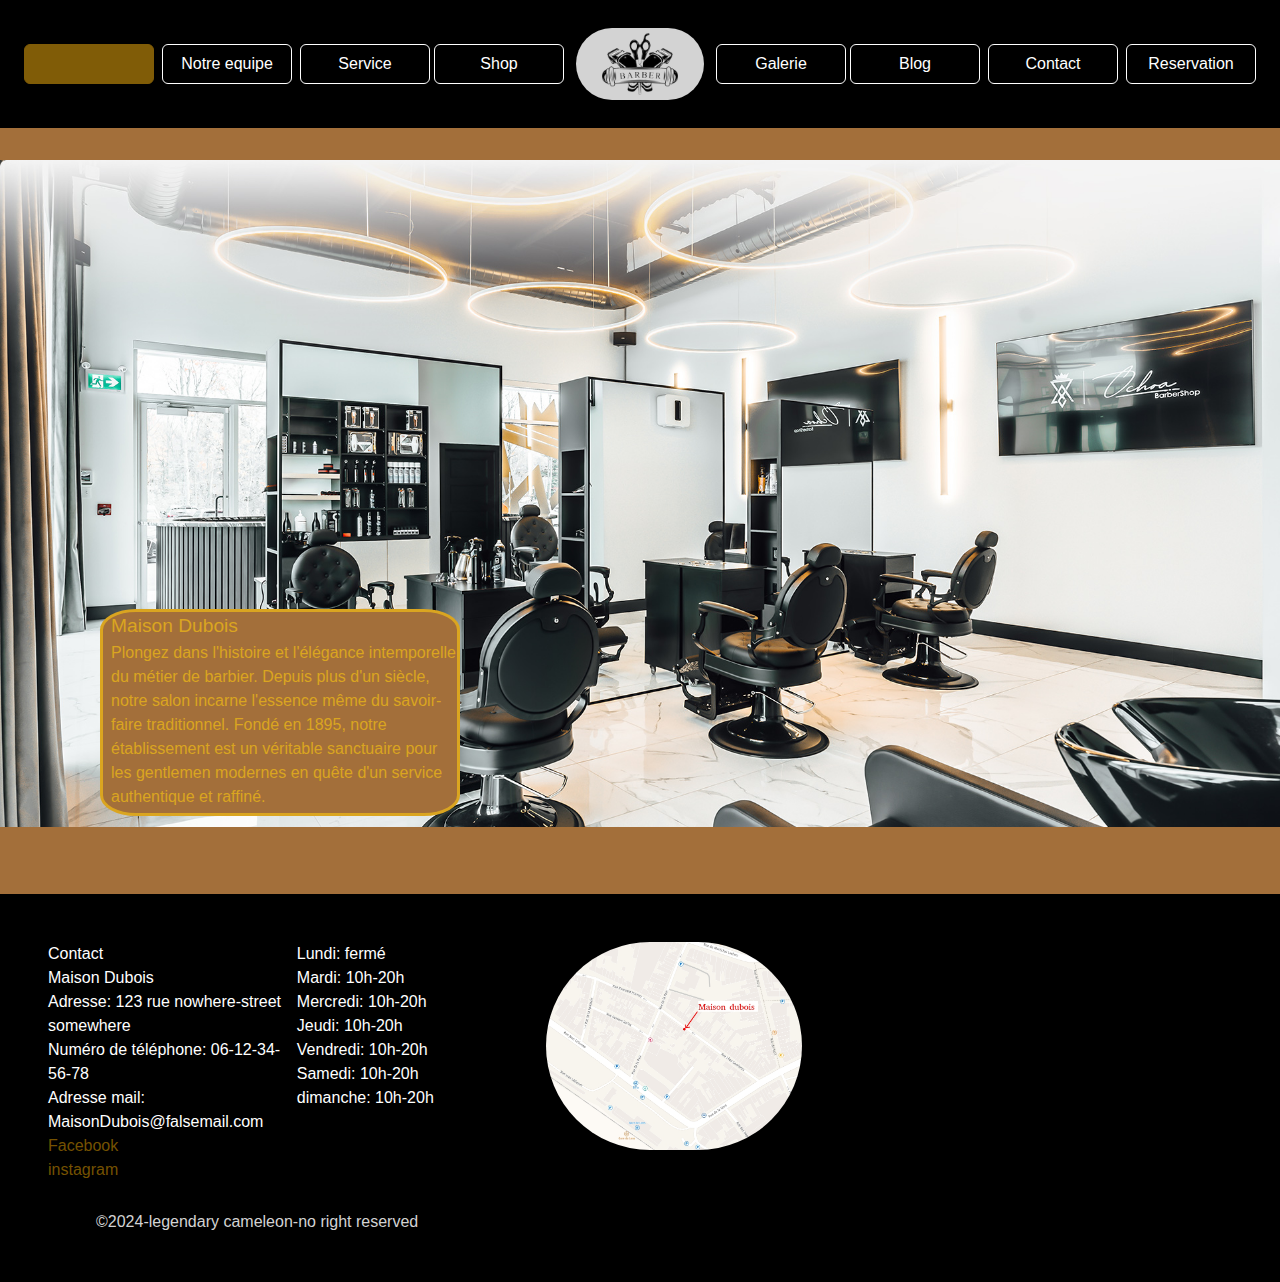
<file: index.html>
<!DOCTYPE html>
<html lang="fr">
<head>
    <meta charset="UTF-8">
    <meta name="viewport" content="width=device-width, initial-scale=1.0">
    <link href="style.css" rel="stylesheet">
    <title>Accueil</title>
</head>
<body>
    <nav class="navbar is-fixed-top bg-color-dark is-justify-content-center" role="navigation">

            <section class="level-item has-text-centered">
                <a href="./index.html" class="link is-info "><button class="button is-link is-outlined is-wide mx-1" disabled>Accueil</button></a>
                <a href="src/0020_equipe.html" class="link is-info"><button class="button is-outlined is-wide mx-1">Notre equipe</button></a>
                <a href="src/0030_services.html" class="link is-info"><button class="button is-outlined is-wide mx-1">Service</button></a>
                <a href="src/0040_Shop.html" class="link is-info"><button class="button is-outlined is-wide">Shop</button></a>
            </section>

            <figure class="level-item has-text-centered image is-128x128 mx-3">
                <img src="res/0010_Accueil/logo-barber-removedbg.png" alt="logo-barbershop" class="is-rounded"/>
            </figure>

            <section class="level-item has-text-centered">
                <a href="src/0050_galerie.html" class="link is-info"><button class="button is-outlined is-wide">Galerie</button></a>
                <a href="src/0060_Blog.html" class="link is-info"><button class="button is-outlined is-wide mx-1">Blog</button></a>
                <a href="src/00070Contact.html" class="link is-info"><button class="button is-outlined is-wide mx-1">Contact</button></a>
                <a href="src/0080_Reservation.html" class="link is-info"><button class="button is-outlined is-wide mx-1">Reservation</button></a>
            </section>
    </nav>

    <main class="bg-color-brown padding-margin">
        <section class="cont-presentation-index">
            <figure style="grid-row-start: 2 !important;
                           grid-row-end: 4 !important;
                           grid-column-start: 1 !important;
                           grid-column-end: 6 !important;">
                <img src="res/0010_Accueil/inside-the-shop.jpg" alt="image-inside-barbershop" class=""/>
            </figure>

            <article style="grid-row-start: 2 !important;
                            grid-row-end: 4 !important;
                            grid-column-start: 2 !important;
                            grid-column-end: 5 !important;"
                            class="cont-presentation-description-index">
                <article style="grid-row-start: 3 !important;
                grid-row-end: 4 !important;
                grid-column-start: 2 !important;
                grid-column-end: 3 !important;
                height: fit-content;"
                class="color-gold pl-2 pb-1">
                    <h3>Maison Dubois</h3>
                    <p>Plongez dans l'histoire et l'élégance intemporelle du métier de barbier. Depuis plus d'un siècle, notre salon incarne l'essence même du savoir-faire traditionnel. Fondé en 1895, notre établissement est un véritable sanctuaire pour les gentlemen modernes en quête d'un service authentique et raffiné.</p>
                </article>
            </article>
        </section> 
    </main>

    <footer class="fixed-grid has-5-cols bg-color-dark py-6 mb-0">
        <div class="grid m pl-6">
            <section class="cell">
                <ul>
                    <li><h4 class="is-title">Contact</h4></li>
                    <li><h3>Maison Dubois</h3></li>
                    <li>Adresse: 123 rue nowhere-street somewhere</li>
                    <li>Numéro de téléphone: 06-12-34-56-78</li>
                    <li>Adresse mail: MaisonDubois@falsemail.com</li>
                    <li><a href="https://www.facebook.com/">Facebook</a></li>
                    <li><a href="https://www.instagram.com/">instagram</a></li>
                </ul>
            </section>

            <section class="cell">            
                <ul>
                    <li>Lundi: fermé</li>
                    <li>Mardi: 10h-20h</li>
                    <li>Mercredi: 10h-20h</li>
                    <li>Jeudi: 10h-20h</li>
                    <li>Vendredi: 10h-20h</li>
                    <li>Samedi: 10h-20h</li>
                    <li>dimanche: 10h-20h</li>
                </ul>
            </section>

            <figure class="cell is-col-span-2 image is-256x256"><img src="res/0010_Accueil/maps-for-the-footer.jpg" alt="map-local-town" class="is-rounded"></figure>
            <section class="cell ml-6 is-col-span-2"><p>©2024-legendary cameleon-no right reserved</p></section>
        </div>
    </footer>
    
</body>
</html>
</file>
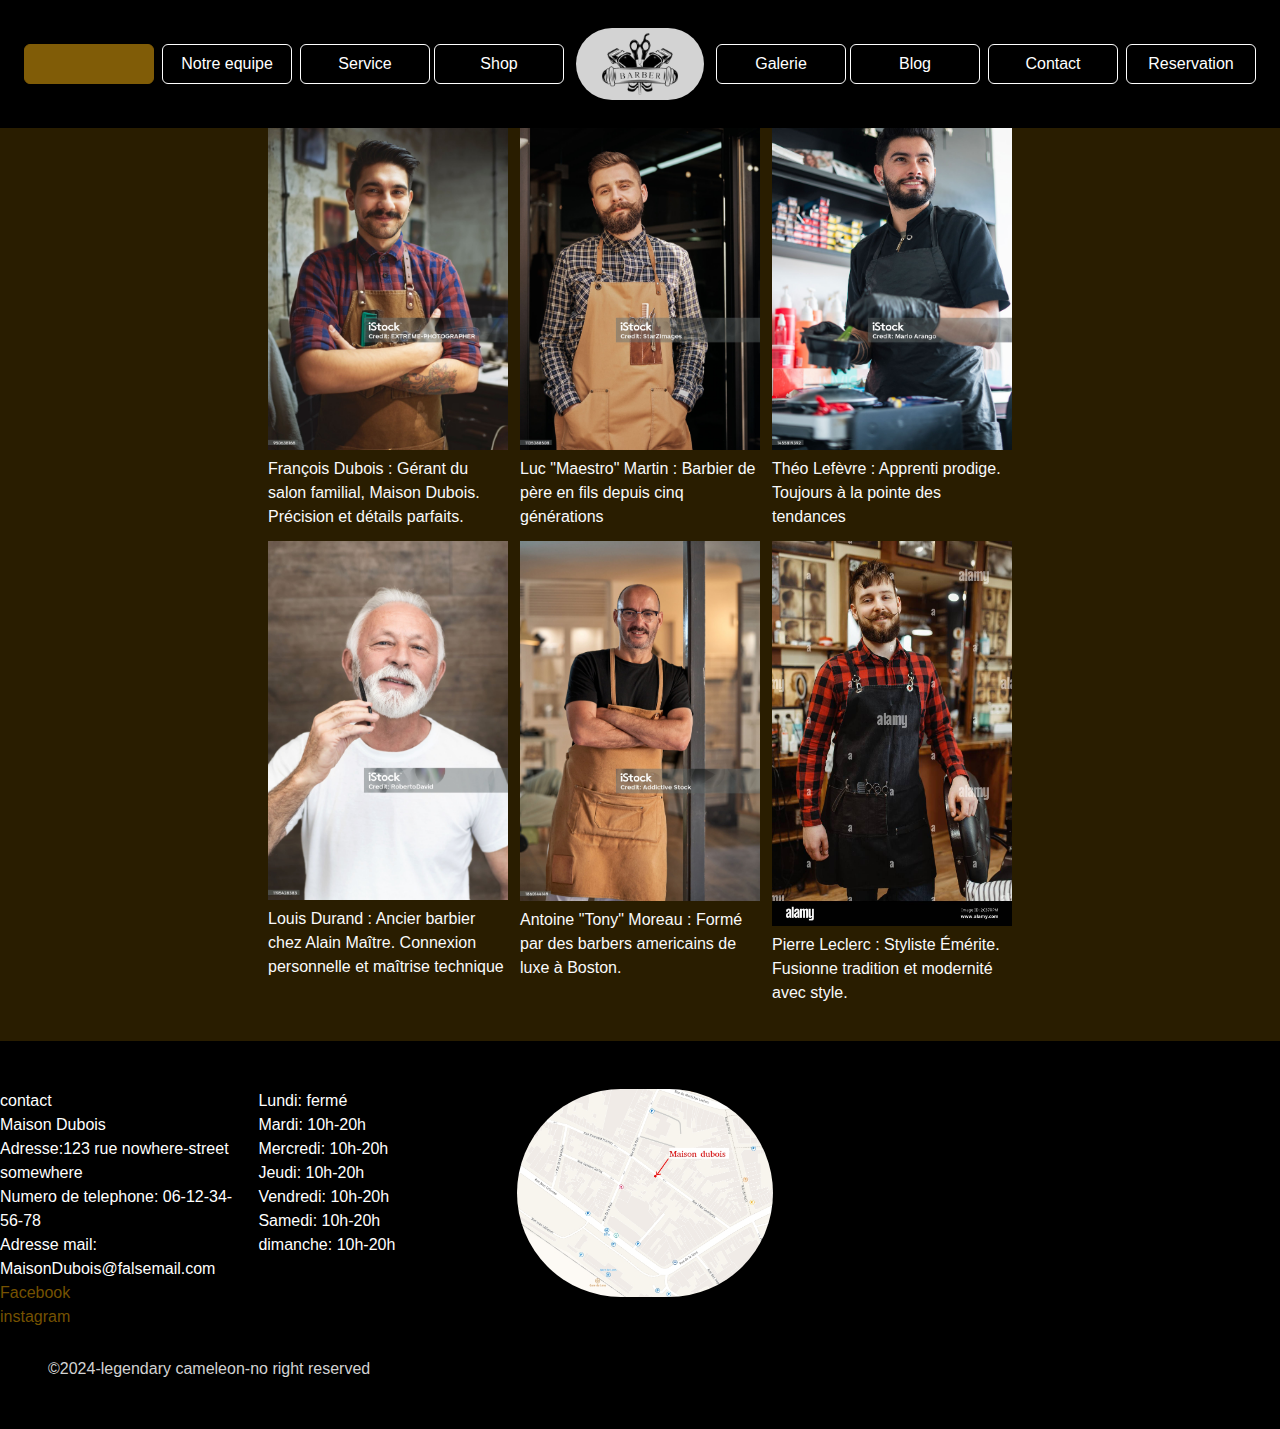
<file: src/0020_equipe.html>
<!DOCTYPE html>
<html lang="en">
<head>
    <meta charset="UTF-8">
    <meta name="viewport" content="width=device-width, initial-scale=1.0">
    <title>Equipe</title>
    <link rel="stylesheet" href="../style.css">
   
</head>
<body class="has-background-warning-dark hsl(48, 100%, 29%)">

    <nav class="navbar is-fixed-top bg-color-dark is-justify-content-center" role="navigation">


        <section class="level-item has-text-centered">
            <a href="../index.html" class="link is-info "><button class="button is-link is-outlined is-wide mx-1" disabled>Accueil</button></a>
            <a href="./0020_equipe.html" class="link is-info"><button class="button is-outlined is-wide mx-1">Notre equipe</button></a>
            <a href="./0030_services.html" class="link is-info"><button class="button is-outlined is-wide mx-1">Service</button></a>
            <a href="./0040_Shop.html" class="link is-info"><button class="button is-outlined is-wide">Shop</button></a>
        </section>

        <figure class="level-item has-text-centered image is-128x128 mx-3">
            <img src="../res/0010_Accueil/logo-barber-removedbg.png" alt="logo-barbershop" class="is-rounded"/>
        </figure>

        <section class="level-item has-text-centered">
            <a href="./0050_galerie.html" class="link is-info"><button class="button is-outlined is-wide">Galerie</button></a>
            <a href="./0060_Blog.html" class="link is-info"><button class="button is-outlined is-wide mx-1">Blog</button></a>
            <a href="./00070Contact.html" class="link is-info"><button class="button is-outlined is-wide mx-1">Contact</button></a>
            <a href="./0080_Reservation.html" class="link is-info"><button class="button is-outlined is-wide mx-1">Reservation</button></a>
        </section>
    </nav>
                                <h1 class="title is-1">Notre équipe</h1>


<section class="fixed-grid has-3-cols">
    <div class="grid column is-three-fifths is-offset-one-fifth">
     
     <figure height="150px"><img src="../res/0020_NotreEquipe/François.jpg" alt="" class="cell"><figcaption class="has-text-white-bis hsl(0, 0%, 98%)">François Dubois : Gérant du salon familial, Maison Dubois. Précision et détails parfaits.</figcaption></figure>   
     <figure height="150px"><img src="../res/0020_NotreEquipe/Luc.jpg" alt="" class="cell" ><figcaption class="has-text-white-bis hsl(0, 0%, 98%)">Luc "Maestro" Martin : Barbier de père en fils depuis cinq générations</figcaption></figure>
     <figure height="150px"><img src="../res/0020_NotreEquipe/Théo.jpg" alt="" class="cell"><figcaption class="has-text-white-bis hsl(0, 0%, 98%)">Théo Lefèvre : Apprenti prodige. Toujours à la pointe des tendances</figcaption></figure>
     <figure height="150px"><img src="../res/0020_NotreEquipe/Louis.jpg" alt="" class="cell"><figcaption class="has-text-white-bis hsl(0, 0%, 98%)">Louis Durand : Ancier barbier chez Alain Maître. Connexion personnelle et maîtrise technique</figcaption></figure>
     <figure height="150px"><img src="../res/0020_NotreEquipe/Antoine.jpg"alt=""class="cell"><figcaption class="has-text-white-bis hsl(0, 0%, 98%)">Antoine "Tony" Moreau : Formé par des barbers americains de luxe à Boston.</figcaption></figure>
     <figure height="150px"><img src="../res/0020_NotreEquipe/Pierr.jpg" alt=""  class="cell"><figcaption class="has-text-white-bis hsl(0, 0%, 98%)">Pierre Leclerc : Styliste Émérite. Fusionne tradition et modernité avec style.</figcaption></figure>
    </div>
 </section>

<footer class="fixed-grid has-5-cols bg-color-dark py-6 mb-0">
    <div class="grid m">
        <section class="">
            <ul>
                <li><h4>contact</h4></li>
                <li><h3>Maison Dubois</h3></li>
                <li>Adresse:123 rue nowhere-street somewhere</li>
                <li>Numero de telephone: 06-12-34-56-78</li>
                <li>Adresse mail: MaisonDubois@falsemail.com</li>
                <li><a href="https://www.facebook.com/">Facebook</a></li>
                <li><a href="https://www.instagram.com/">instagram</a></li>
            </ul>
        </section>

        <section class="cell">            
            <ul>
                <li>Lundi: fermé</li>
                <li>Mardi: 10h-20h</li>
                <li>Mercredi: 10h-20h</li>
                <li>Jeudi: 10h-20h</li>
                <li>Vendredi: 10h-20h</li>
                <li>Samedi: 10h-20h</li>
                <li>dimanche: 10h-20h</li>
            </ul>
        </section>

        <figure class="cell is-col-span-2 image is-256x256"><img src="../res/0010_Accueil/maps-for-the-footer.jpg" alt="map-local-town" class="is-rounded"></figure>
        <section class="cell ml-6 is-col-span-2"><p>©2024-legendary cameleon-no right reserved</p></section>
    </div>
</footer>

</body>
</html>
</file>
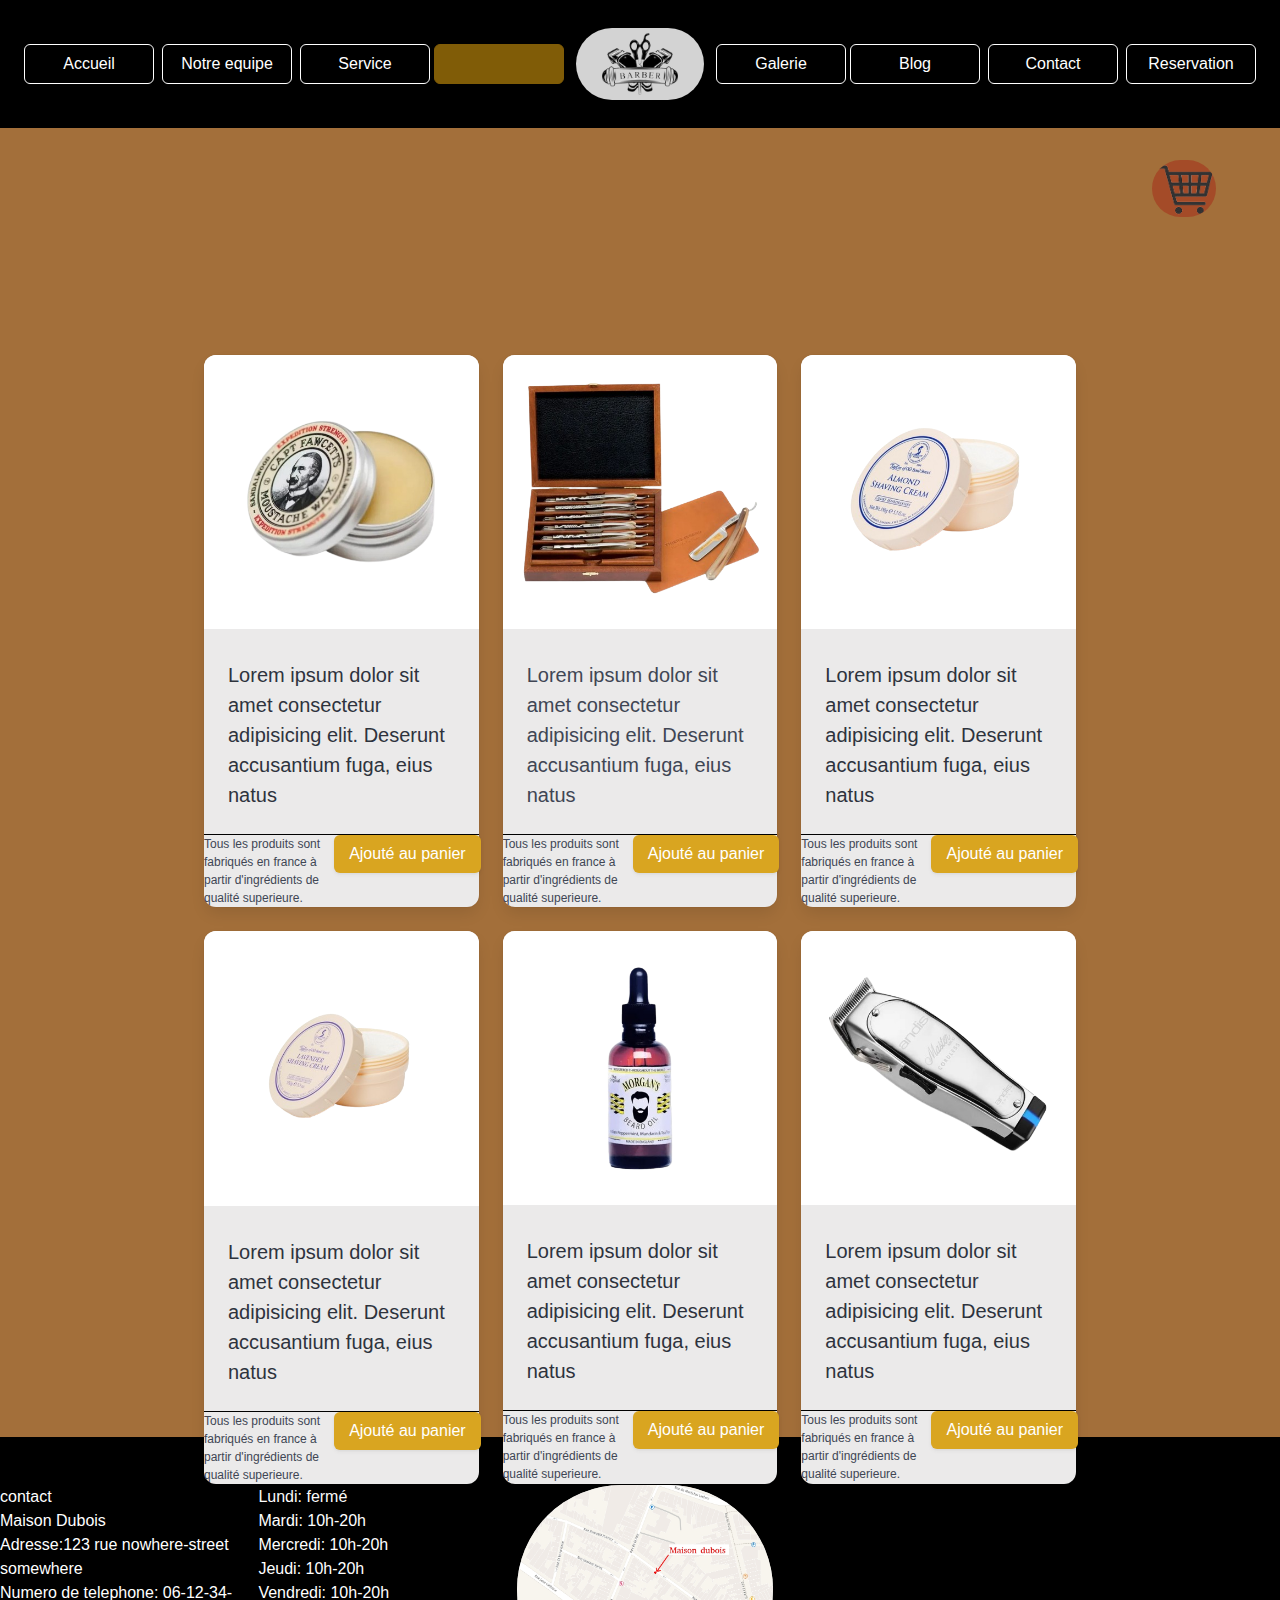
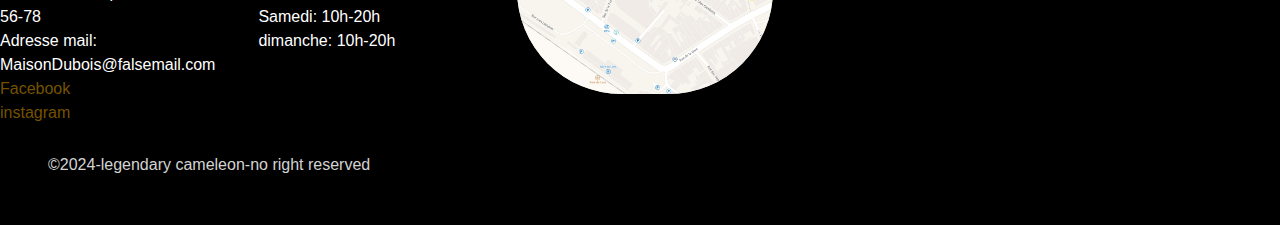
<file: src/0040_Shop.html>
<!DOCTYPE html>
<html lang="fr">
<head>
    <meta charset="UTF-8">
    <meta name="viewport" content="width=device-width, initial-scale=1.0">
    <link rel="stylesheet" href="../style.css">
    <title>Boutique</title>
</head>
<body>
        <nav class="navbar is-fixed-top bg-color-dark is-justify-content-center" role="navigation">

            <section class="level-item has-text-centered">
                <a href="../index.html" class="link is-info "><button class="button is-outlined is-wide mx-1">Accueil</button></a>
                <a href="./0020_equipe.html" class="link is-info"><button class="button is-outlined is-wide mx-1">Notre equipe</button></a>
                <a href="./0030_services.html" class="link is-info"><button class="button is-outlined is-wide mx-1">Service</button></a>
                <a href="./0040_Shop.html" class="link is-info"><button class="button is-outlined is-wide is-link"  disabled>Shop</button></a>
            </section>
    
            <figure class="level-item has-text-centered image is-128x128 mx-3">
                <img src="../res/0010_Accueil/logo-barber-removedbg.png" alt="logo-barbershop" class="is-rounded"/>
            </figure>
    
            <section class="level-item has-text-centered">
                <a href="./0050_galerie.html" class="link is-info"><button class="button is-outlined is-wide">Galerie</button></a>
                <a href="./0060_Blog.html" class="link is-info"><button class="button is-outlined is-wide mx-1">Blog</button></a>
                <a href="./0070_contacts.html" class="link is-info"><button class="button is-outlined is-wide mx-1">Contact</button></a>
                <a href="./0080_Reservation.html" class="link is-info"><button class="button is-outlined is-wide mx-1">Reservation</button></a>
        </section>
    </nav>
    <!--start of the main-->
    <main class="bg-color-brown padding-margin">
        <div class="cont-main-shop">

            <section class="cell is-col-start-5 is-flex is-justify-content-space-around">
                <a href="" class="">
                    <figure class="image is-64x64">
                        <img src="../res/0040_Boutique/shopping-cart.png" alt="Panier de shoping" class="has-background-primary is-rounded">
                    </figure>
                </a>
            </section>

            <!--shop item 1-->
            <section class="card cell is-col-start-2 m-3">
                <figure class="card-image"><img src="../res/0040_Boutique/cire-a-moustache-capt-fawcett_s-removebg-preview.png" alt="article de shop" class="has-background-white"></figure>
                <p class="card-content has-text-dark is-size-5">Lorem ipsum dolor sit amet consectetur adipisicing elit. Deserunt accusantium fuga, eius natus</p>
                <section class="card-footer is-justify-content-flex-end">
                    <p class="is-size-7">Tous les produits sont fabriqués en france à partir d'ingrédients de qualité superieure.</p>
                    <a href=""><button class="button">Ajouté au panier</button></a>
                </section>
            </section>
            
            
            <!--shop item 2-->
            <section class="card cell is-col-start-3 m-3">
                <figure class="card-image"><img src="../res/0040_Boutique/coffret-coupe-choux-removebg-preview.png" alt="article de shop" class="has-background-white"></figure>
                <p class="card-content is-size-5">Lorem ipsum dolor sit amet consectetur adipisicing elit. Deserunt accusantium fuga, eius natus</p>
                <section class="card-footer is-justify-content-flex-end">
                    <p class="is-size-7">Tous les produits sont fabriqués en france à partir d'ingrédients de qualité superieure.</p>
                    <a href=""><button class="button">Ajouté au panier</button></a>
                </section>
            </section>
            
            <!--shop item 3-->
            <section class="card cell is-col-start-4 m-3">
                <figure class="card-image"><img src="../res/0040_Boutique/creme-a-raser-almond-en-bol-taylor-removebg-preview.png" alt="article de shop" class="has-background-white"></figure>
                <p class="card-content has-text-dark is-size-5">Lorem ipsum dolor sit amet consectetur adipisicing elit. Deserunt accusantium fuga, eius natus</p>
                <section class="card-footer is-justify-content-flex-end">
                    <p class="is-size-7">Tous les produits sont fabriqués en france à partir d'ingrédients de qualité superieure.</p>
                    <a href=""><button class="button">Ajouté au panier</button></a>
                </section>
            </section>
            
            <!--shop item 4-->
            <section class="card cell is-col-start-2 m-3">
                <figure class="card-image"><img src="../res/0040_Boutique/creme-a-raser-lavender-en-bol-taylor-removebg-preview.png" alt="article de shop" class="has-background-white"></figure>
                <p class="card-content has-text-dark is-size-5">Lorem ipsum dolor sit amet consectetur adipisicing elit. Deserunt accusantium fuga, eius natus</p>
                <section class="card-footer is-justify-content-flex-end">
                    <p class="is-size-7">Tous les produits sont fabriqués en france à partir d'ingrédients de qualité superieure.</p>
                    <a href=""><button class="button">Ajouté au panier</button></a>
                </section>
            </section>
            
            <!--shop item 5-->
            <section class="card cell is-col-start-3 m-3">
                <figure class="card-image"><img src="../res/0040_Boutique/huile-de-barbe-morgan_s.png" alt="article de shop" class="has-background-white"></figure>
                <p class="card-content has-text-dark is-size-5">Lorem ipsum dolor sit amet consectetur adipisicing elit. Deserunt accusantium fuga, eius natus</p>
                <section class="card-footer is-justify-content-flex-end">
                    <p class="is-size-7">Tous les produits sont fabriqués en france à partir d'ingrédients de qualité superieure.</p>
                    <a href=""><button class="button">Ajouté au panier</button></a>
                </section>
            </section>
            
            <!--shop item 6-->
            <section class="card cell is-col-start-4 m-3">
                <figure class="card-image"><img src="../res/0040_Boutique/Screenshot_from_2024-04-26_12-57-18-removebg-preview.png" alt="article de shop" class="has-background-white"></figure>
                <p class="card-content has-text-dark is-size-5">Lorem ipsum dolor sit amet consectetur adipisicing elit. Deserunt accusantium fuga, eius natus</p>
                <section class="card-footer is-justify-content-flex-end">
                    <p class="is-size-7">Tous les produits sont fabriqués en france à partir d'ingrédients de qualité superieure.</p>
                    <a href=""><button class="button">Ajouté au panier</button></a>
                </section>
            </section>
            
            
        </div>
    </main>

    <footer class="fixed-grid has-5-cols bg-color-dark py-6 mb-0">
        <div class="grid m">
            <section class="">
                <ul>
                    <li><h4>contact</h4></li>
                    <li><h3>Maison Dubois</h3></li>
                    <li>Adresse:123 rue nowhere-street somewhere</li>
                    <li>Numero de telephone: 06-12-34-56-78</li>
                    <li>Adresse mail: MaisonDubois@falsemail.com</li>
                    <li><a href="https://www.facebook.com/">Facebook</a></li>
                    <li><a href="https://www.instagram.com/">instagram</a></li>
                </ul>
            </section>

            <section class="cell">            
                <ul>
                    <li>Lundi: fermé</li>
                    <li>Mardi: 10h-20h</li>
                    <li>Mercredi: 10h-20h</li>
                    <li>Jeudi: 10h-20h</li>
                    <li>Vendredi: 10h-20h</li>
                    <li>Samedi: 10h-20h</li>
                    <li>dimanche: 10h-20h</li>
                </ul>
            </section>

            <figure class="cell is-col-span-2 image is-256x256"><img src="../res/0010_Accueil/maps-for-the-footer.jpg" alt="map-local-town" class="is-rounded"></figure>
            <section class="cell ml-6 is-col-span-2"><p>©2024-legendary cameleon-no right reserved</p></section>
        </div>
    </footer>
    
</body>
</html>
</file>
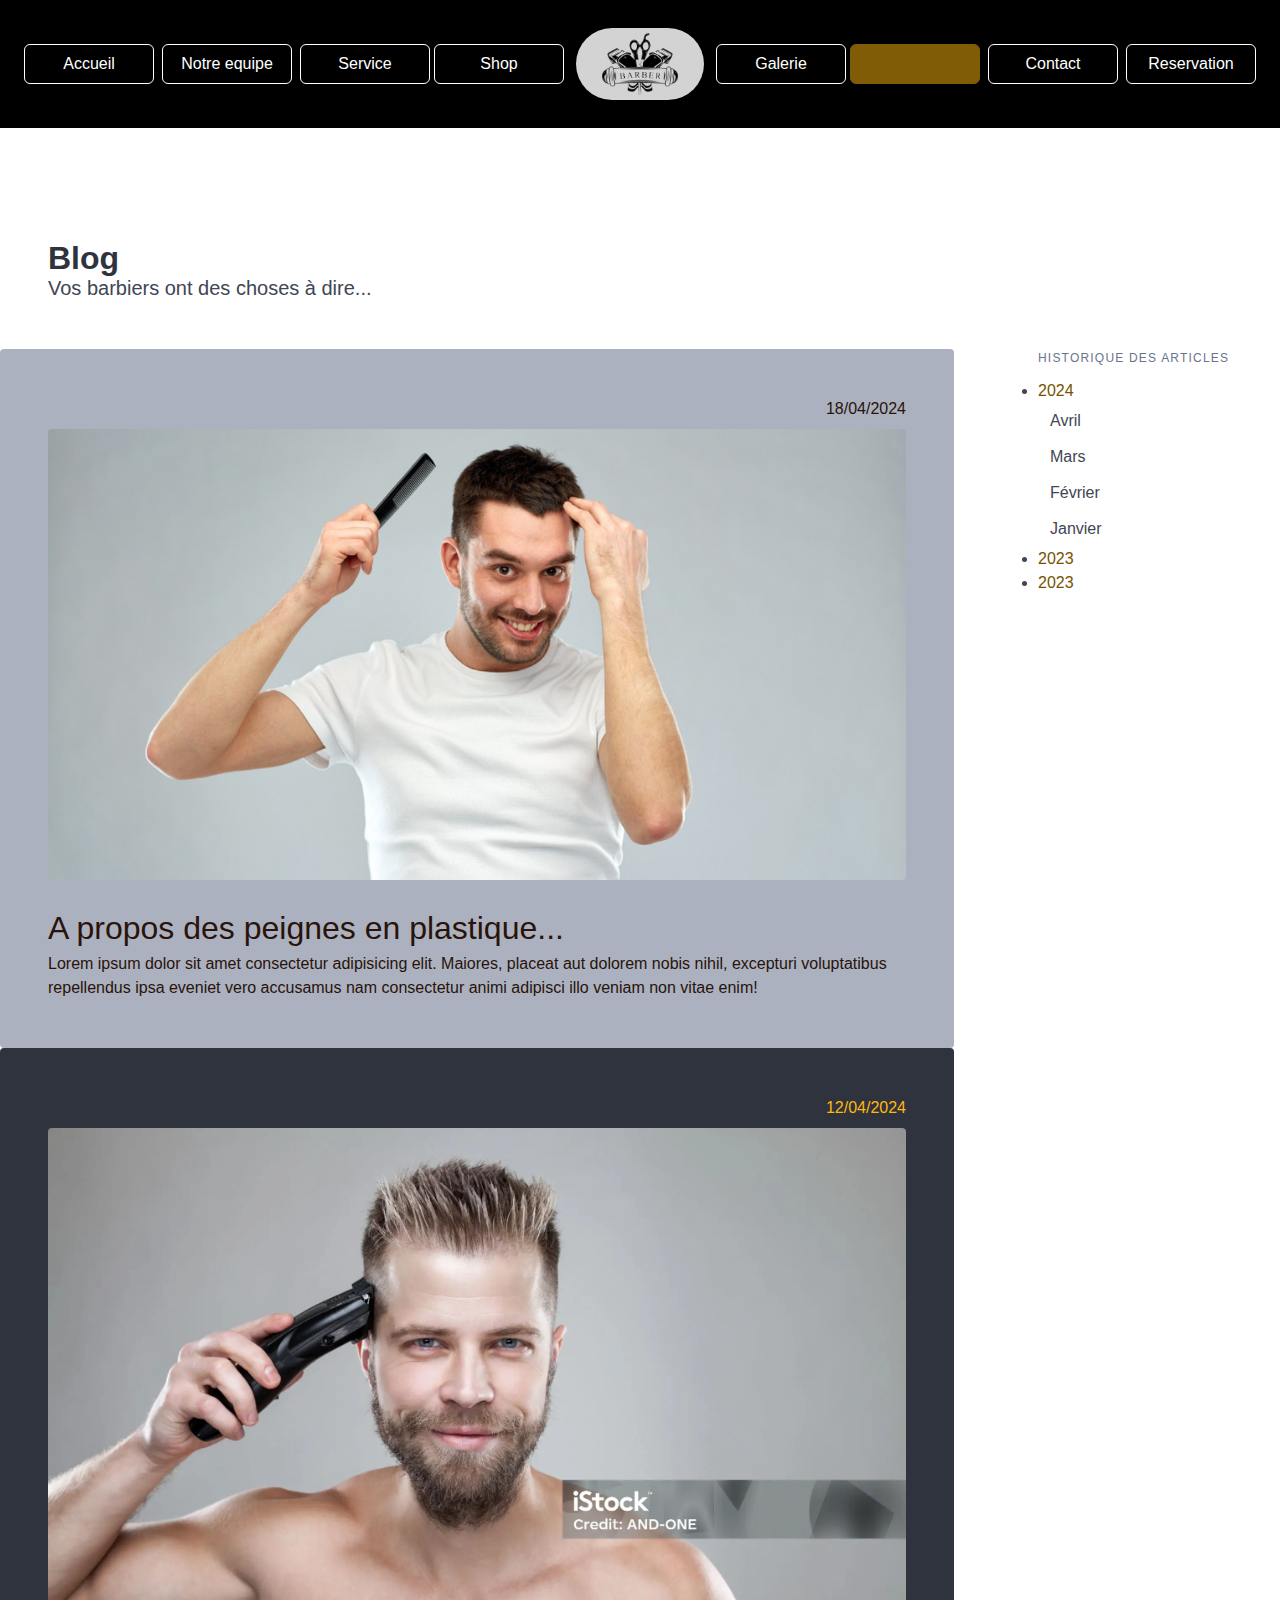
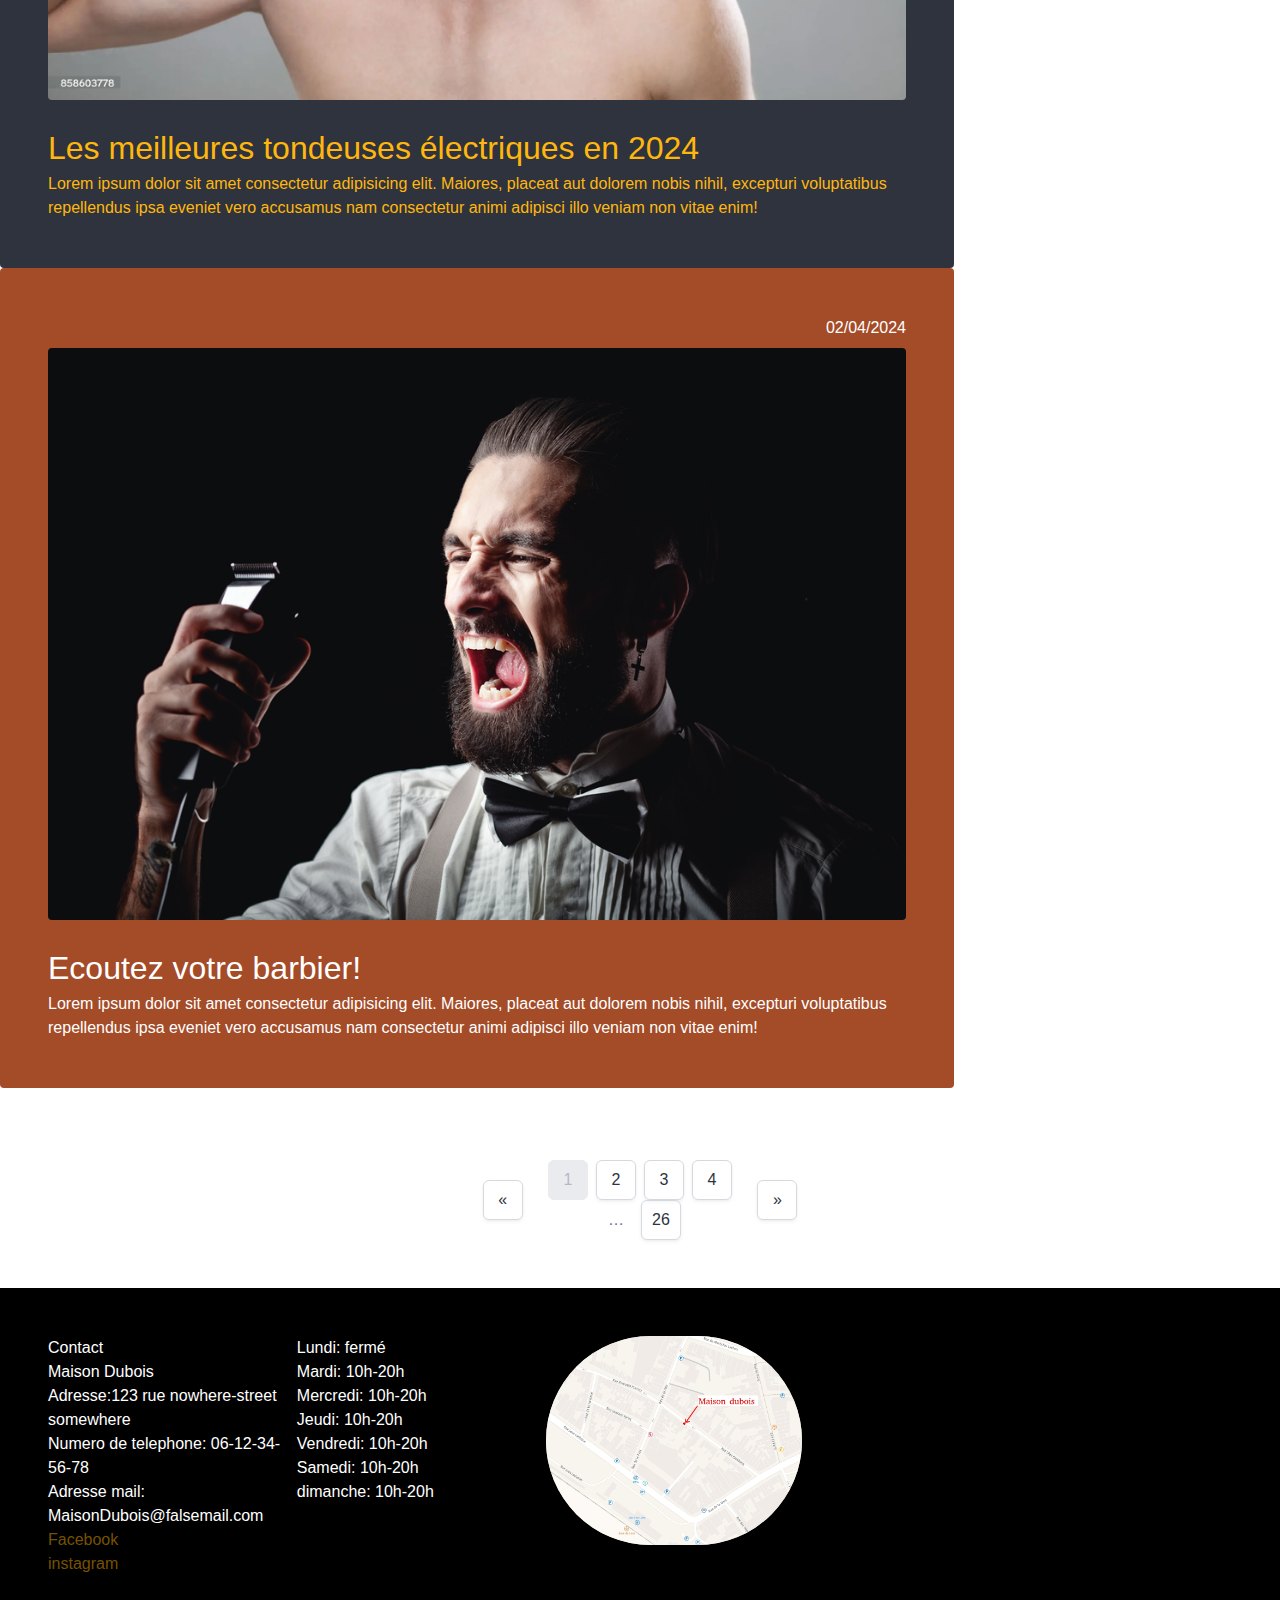
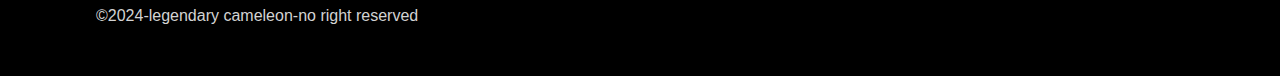
<file: src/0060_Blog.html>
<!DOCTYPE html>
<html lang="fr">

<head>
    <meta charset="UTF-8">
    <meta name="viewport" content="width=device-width, initial-scale=1.0">
    <title>Blog</title>
    <link rel="stylesheet" href="../style.css">
</head>

<body class="">

    <nav class="navbar is-fixed-top bg-color-dark is-justify-content-center" role="navigation">

        <section class="level-item has-text-centered">
            <a href="../index.html" class="link is-info "><button class="button is-outlined is-wide mx-1">Accueil</button></a>
            <a href="./0020_equipe.html" class="link is-info"><button class="button is-outlined is-wide mx-1">Notre equipe</button></a>
            <a href="./0030_services.html" class="link is-info"><button class="button is-outlined is-wide mx-1">Service</button></a>
            <a href="./0040_Shop.html" class="link is-info"><button class="button is-outlined is-wide">Shop</button></a>
        </section>

        <figure class="level-item has-text-centered image is-128x128 mx-3">
            <img src="../res/0010_Accueil/logo-barber-removedbg.png" alt="logo-barbershop" class="is-rounded"/>
        </figure>

        <section class="level-item has-text-centered">
            <a href="./0050_galerie.html" class="link is-info"><button class="button is-outlined is-wide">Galerie</button></a>
            <a href="./0060_Blog.html" class="link is-info"><button class="button is-link is-outlined is-wide mx-1" disabled >Blog</button></a>
            <a href="./0070_contacts.html" class="link is-info"><button class="button is-outlined is-wide mx-1">Contact</button></a>
            <a href="./0080_Reservation.html" class="link is-info"><button class="button is-outlined is-wide mx-1">Reservation</button></a>
        </section>
    </nav>
    <main class="">
    <main class="mt-6 pt-6">
        <section class="m-6 pt-6">
            <h1 class="title mt-6">Blog</h1>
            <h2 class="subtitle">Vos barbiers ont des choses à dire...</h2>
        </section>
        <section class="columns">
            <section class="column is-three-quarters has-background-white">
                <article class="section has-background-grey-light has-text-primary-dark has-radius-small">

                    <p class="is-size-6 mb-2 has-text-right">
                        18/04/2024
                    </p>

                    <a href="./0061_Article01.html" class="is-banner-link">
                        <figure class="image is-banner mb-5">
                            <img src="../res/0060_Blog/0010_peigne.webp" alt="bannière article">
                        </figure>
                    </a>

                    <h3 class="is-size-3">A propos des peignes en plastique...</h3>

                    <p>
                        Lorem ipsum dolor sit amet consectetur adipisicing elit. Maiores, placeat aut dolorem nobis
                        nihil, excepturi voluptatibus repellendus ipsa eveniet vero accusamus nam consectetur animi
                        adipisci illo veniam non vitae enim!
                    </p>

                </article>
                <article class="section has-background-grey-darker has-text-link has-radius-small">

                    <p class="is-size-6 mb-2 has-text-right">
                        12/04/2024
                    </p>

                    <a href="./0062_Article02.html" class="is-banner-link">
                        <figure class="image is-banner mb-5">
                            <img src="../res/0060_Blog/0020_tondeuse.webp" alt="bannière article">
                        </figure>
                    </a>

                    <h3 class="is-size-3">Les meilleures tondeuses électriques en 2024</h3>

                    <p>
                        Lorem ipsum dolor sit amet consectetur adipisicing elit. Maiores, placeat aut dolorem nobis
                        nihil, excepturi voluptatibus repellendus ipsa eveniet vero accusamus nam consectetur animi
                        adipisci illo veniam non vitae enim!
                    </p>

                </article>
                <article class="section has-background-primary has-text-white has-radius-small">

                    <p class="is-size-6 mb-2 has-text-right">
                        02/04/2024
                    </p>
                    <a href="./0063_Article03.html" class="is-banner-link">
                        <figure class="image is-banner mb-5">
                            <img src="../res/0060_Blog/0030_barbier.jpg" alt="bannière article">
                        </figure>
                    </a>
                    <h3 class="is-size-3">Ecoutez votre barbier!</h3>
                    <p>
                        Lorem ipsum dolor sit amet consectetur adipisicing elit. Maiores, placeat aut dolorem nobis
                        nihil, excepturi voluptatibus repellendus ipsa eveniet vero accusamus nam consectetur animi
                        adipisci illo veniam non vitae enim!
                    </p>

                </article>
            </section>
            <section class="column has-background-white ml-3">
                <aside class="menu has-text-left px-6">
                    <h5 class="menu-label">Historique des articles</h5>
                    <li><a class="is-active">2024</a>
                        <ul class="menu-list">
                            <li><a>Avril</a></li>
                            <li><a>Mars</a></li>
                            <li><a>Février</a></li>
                            <li><a>Janvier</a></li>
                        </ul>
                    </li>
                    <li><a>2023</a></li>
                    <li><a>2023</a></li>
                </aside>
            </section>
        </section>

        <section class="columns has-5-cols">
            <section class="column"></section>
            <section class="column is-one-fifths">
                <nav class="pagination is-centered p-6" role="navigation">
                    <a href="#" class="pagination-previous">&laquo;</a>
                    <ul class="pagination-list">
                        <li href="#" class="pagination-link" disabled>1</li>
                        <li href="#" class="pagination-link">2</li>
                        <li href="#" class="pagination-link">3</li>
                        <li href="#" class="pagination-link">4</li>
                        <li href="#" class="pagination-ellipsis">&hellip;</li>
                        <li href="#" class="pagination-link">26</li>
                    </ul>
                    <a href="#" class="pagination-next">&raquo;</a>
                </nav>
            </section>
            <section class="column"></section>
        </section>
    </main>

    <footer class="fixed-grid has-5-cols bg-color-dark py-6 mb-0">
        <div class="grid m pl-6">
            <section class="cell">
                <ul>
                    <li><h4 class="is-title">Contact</h4></li>
                    <li><h3>Maison Dubois</h3></li>
                    <li>Adresse:123 rue nowhere-street somewhere</li>
                    <li>Numero de telephone: 06-12-34-56-78</li>
                    <li>Adresse mail: MaisonDubois@falsemail.com</li>
                    <li><a href="https://www.facebook.com/">Facebook</a></li>
                    <li><a href="https://www.instagram.com/">instagram</a></li>
                </ul>
            </section>

            <section class="cell">            
                <ul>
                    <li>Lundi: fermé</li>
                    <li>Mardi: 10h-20h</li>
                    <li>Mercredi: 10h-20h</li>
                    <li>Jeudi: 10h-20h</li>
                    <li>Vendredi: 10h-20h</li>
                    <li>Samedi: 10h-20h</li>
                    <li>dimanche: 10h-20h</li>
                </ul>
            </section>

            <figure class="cell is-col-span-2 image is-256x256"><img src="../res/0010_Accueil/maps-for-the-footer.jpg" alt="map-local-town" class="is-rounded"></figure>
            <section class="cell ml-6 is-col-span-2"><p>©2024-legendary cameleon-no right reserved</p></section>
        </div>
    </footer>
</body>

</html>
</file>
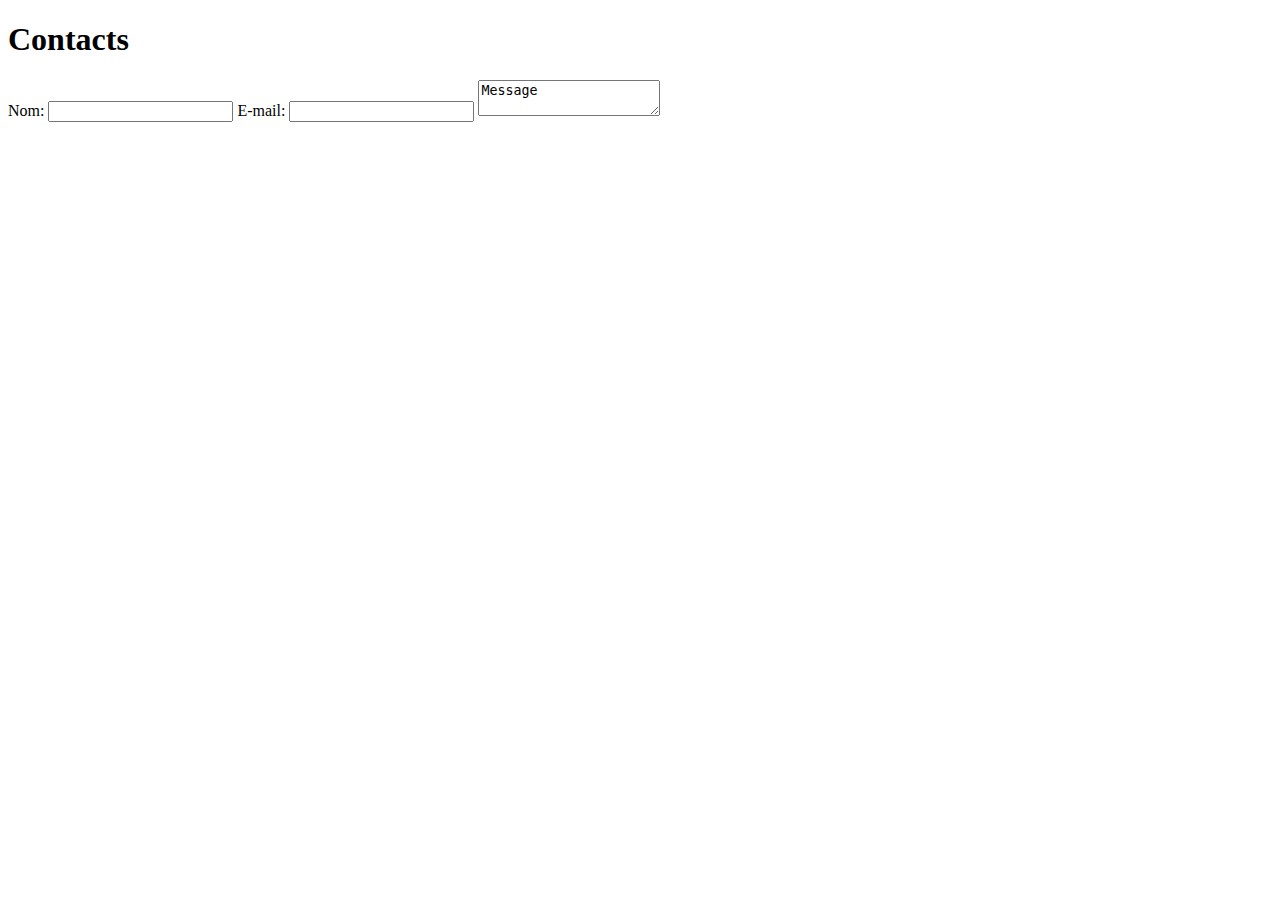
<file: src/0070_contacts.html>
<!DOCTYPE html>
<html lang="en">
<head>
    <meta charset="UTF-8">
    <meta name="viewport" content="width=device-width, initial-scale=1.0">
    <!doctype html>
    <link href="style.css">
</head>
<body>
  <h1 class="text-2xl"> Contacts
</h1>
<form class="form">
    <label for="name">Nom:</label>
    <input type="name" id="name" name="nom">
    <label for="mail">E-mail:</label>
    <input type="mail" id="mail" name="email">
    <textarea>Message</textarea>
</form>
</body>
</html>
    <title>Document</title>
</file>
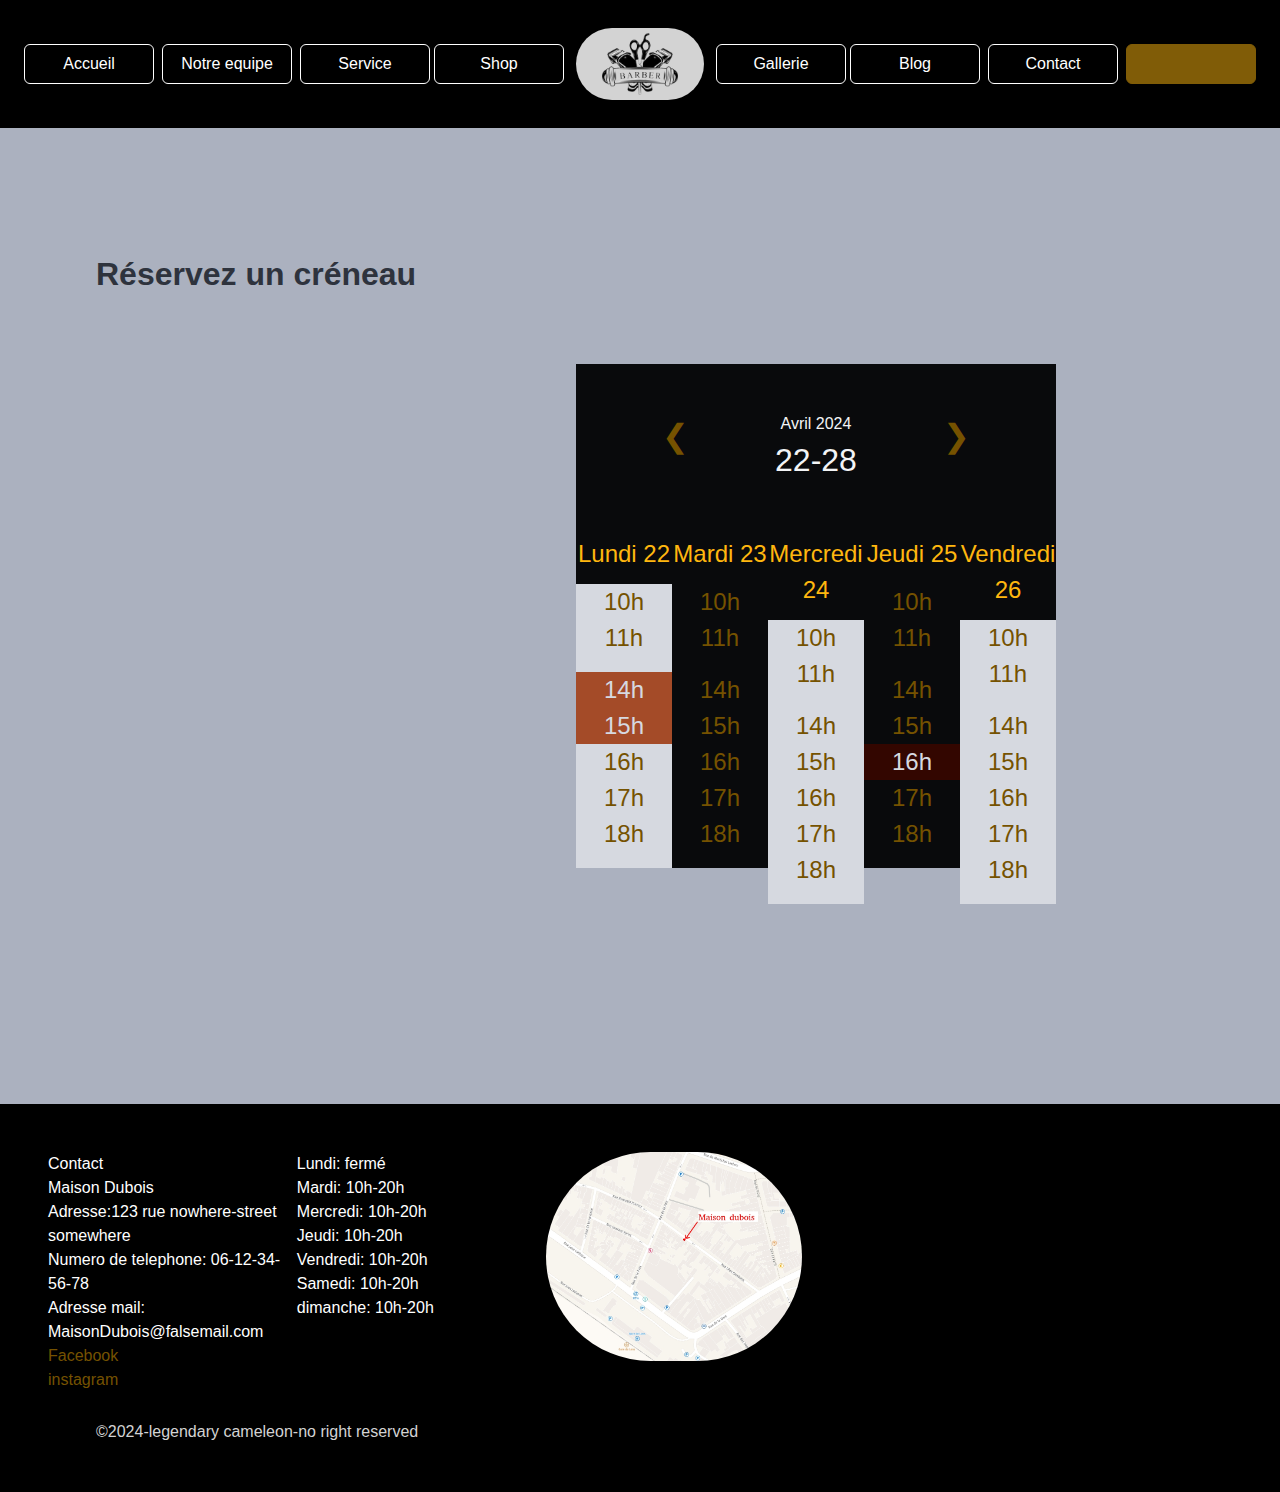
<file: src/0080_Reservation.html>
<!DOCTYPE html>
<html lang="fr">

<head>
    <meta charset="UTF-8">
    <meta name="viewport" content="width=device-width, initial-scale=1.0">
    <title>Réservation</title>
    <link rel="stylesheet" href="../style.css">
</head>

<body>

    <nav class="navbar is-fixed-top bg-color-dark is-justify-content-center" role="navigation">

        <section class="level-item has-text-centered">
            <a href="../index.html" class="link is-info "><button
                    class="button is-outlined is-wide mx-1">Accueil</button></a>
            <a href="../src/0020_equipe.html" class="link is-info"><button class="button is-outlined is-wide mx-1">Notre
                    equipe</button></a>
            <a href="../src/0030_services.html" class="link is-info"><button
                    class="button is-outlined is-wide mx-1">Service</button></a>
            <a href="../src/0040_Shop.html" class="link is-info"><button
                    class="button is-outlined is-wide">Shop</button></a>
        </section>

        <figure class="level-item has-text-centered image is-128x128 mx-3">
            <img src="../res/0010_Accueil/logo-barber-removedbg.png" alt="logo-barbershop" class="is-rounded" />
        </figure>

        <section class="level-item has-text-centered">
            <a href="../src/0050_galerie.html" class="link is-info"><button
                    class="button is-outlined is-wide">Gallerie</button></a>
            <a href="../src/0060_Blog.html" class="link is-info"><button
                    class="button is-outlined is-wide mx-1">Blog</button></a>
            <a href="../src/0070_contacts.html" class="link is-info"><button
                    class="button is-outlined is-wide mx-1">Contact</button></a>
            <a href="../src/0080_Reservation.html" class="link is-info"><button
                    class="button is-link is-outlined is-wide mx-1" disabled>Reservation</button></a>
        </section>
    </nav>

    <main class="has-background-grey-light">
        <h2 class="title pl-6 ml-6" style="margin-top:8rem;padding-top:8rem;">Réservez un créneau</h2>
        <!--empty layout element-->
        <section class="columns has-text-centered is-gapless" style="margin-left: 30rem;margin-right: 8rem;">

            <section class="column" style="margin-bottom: 8rem;">
                <div class="fixed-grid has-1-cols m-6 px-6">
                    <ul
                        class="cell is-flex is-justify-content-space-evenly py-6 has-background-black has-text-white-ter">
                        <li class="is-size-3"><a>&#10094;</a></li>
                        <li>
                            <p>Avril 2024</p>
                            <p class="is-size-3">22-28</p>
                        </li>
                        <li class="is-size-3"><a>&#10095;</a></li>
                    </ul>
                    <ul class="columns is-gapless">
                        <li class="column">
                            <p class="pb-3 pt-1 is-size-4 has-background-black has-text-link">Lundi 22</p>
                            <ul class="fixed-grid has-1-cols is-size-4">
                                <li class="cell has-background-grey-lighter has-text-grey"><a>10h</a></li>
                                <li class="cell has-background-grey-lighter has-text-grey pb-4"><a>11h</a></li>
                                <li class="cell has-background-primary has-text-grey-lighter">14h</li>
                                <li class="cell has-background-primary has-text-grey-lighter">15h</li>
                                <li class="cell has-background-grey-lighter has-text-grey"><a>16h</a></li>
                                <li class="cell has-background-grey-lighter has-text-grey"><a>17h</a></li>
                                <li class="cell has-background-grey-lighter has-text-grey pb-4"><a>18h</a></li>
                            </ul>
                        </li>
                        <li class="column">
                            <p class="pb-3 pt-1 is-size-4 has-background-black has-text-link">Mardi 23</p>
                            <ul class="fixed-grid has-1-cols is-size-4">
                                <li class="cell has-background-black has-text-grey-lighter"><a>10h</a></li>
                                <li class="cell has-background-black has-text-grey-lighter pb-4"><a>11h</a></li>
                                <li class="cell has-background-black has-text-grey-lighter"><a>14h</a></li>
                                <li class="cell has-background-black has-text-grey-lighter"><a>15h</a></li>
                                <li class="cell has-background-black has-text-grey-lighter"><a>16h</a></li>
                                <li class="cell has-background-black has-text-grey-lighter"><a>17h</a></li>
                                <li class="cell has-background-black has-text-grey-lighter pb-4"><a>18h</a></li>
                            </ul>
                        </li>
                        <li class="column">
                            <p class="pb-3 pt-1 is-size-4 has-background-black has-text-link">Mercredi 24</p>
                            <ul class="fixed-grid has-1-cols is-size-4">
                                <li class="cell has-background-grey-lighter has-text-grey"><a>10h</a></li>
                                <li class="cell has-background-grey-lighter has-text-grey pb-4"><a>11h</a></li>
                                <li class="cell has-background-grey-lighter has-text-grey"><a>14h</a></li>
                                <li class="cell has-background-grey-lighter has-text-grey"><a>15h</a></li>
                                <li class="cell has-background-grey-lighter has-text-grey"><a>16h</a></li>
                                <li class="cell has-background-grey-lighter has-text-grey"><a>17h</a></li>
                                <li class="cell has-background-grey-lighter has-text-grey pb-4"><a>18h</a></li>
                            </ul>
                        </li>
                        <li class="column">
                            <p class="pb-3 pt-1 is-size-4 has-background-black has-text-link">Jeudi 25</p>
                            <ul class="fixed-grid has-1-cols is-size-4">
                                <li class="cell has-background-black has-text-grey-lighter"><a>10h</a></li>
                                <li class="cell has-background-black has-text-grey-lighter pb-4"><a>11h</a></li>
                                <li class="cell has-background-black has-text-grey-lighter"><a>14h</a></li>
                                <li class="cell has-background-black has-text-grey-lighter"><a>15h</a></li>
                                <li class="cell has-background-danger-dark has-text-grey-lighter">16h</li>
                                <li class="cell has-background-black has-text-grey-lighter"><a>17h</a></li>
                                <li class="cell has-background-black has-text-grey-lighter pb-4"><a>18h</a></li>
                            </ul>
                        </li>
                        <li class="column">
                            <p class="pb-3 pt-1 is-size-4 has-background-black has-text-link">Vendredi 26</p>
                            <ul class="fixed-grid has-1-cols is-size-4">
                                <li class="cell has-background-grey-lighter has-text-grey"><a>10h</a></li>
                                <li class="cell has-background-grey-lighter has-text-grey pb-4"><a>11h</a></li>
                                <li class="cell has-background-grey-lighter has-text-grey"><a>14h</a></li>
                                <li class="cell has-background-grey-lighter has-text-grey"><a>15h</a></li>
                                <li class="cell has-background-grey-lighter has-text-grey"><a>16h</a></li>
                                <li class="cell has-background-grey-lighter has-text-grey"><a>17h</a></li>
                                <li class="cell has-background-grey-lighter has-text-grey pb-4"><a>18h</a></li>
                            </ul>
                        </li>
                    </ul>
            </section>
        </section> 

        <footer class="fixed-grid has-5-cols bg-color-dark py-6 mb-0">
            <div class="grid m pl-6">
                <section class="cell">
                    <ul>
                        <li><h4 class="is-title">Contact</h4></li>
                        <li><h3>Maison Dubois</h3></li>
                        <li>Adresse:123 rue nowhere-street somewhere</li>
                        <li>Numero de telephone: 06-12-34-56-78</li>
                        <li>Adresse mail: MaisonDubois@falsemail.com</li>
                        <li><a href="https://www.facebook.com/">Facebook</a></li>
                        <li><a href="https://www.instagram.com/">instagram</a></li>
                    </ul>
                </section>
    
                <section class="cell">            
                    <ul>
                        <li>Lundi: fermé</li>
                        <li>Mardi: 10h-20h</li>
                        <li>Mercredi: 10h-20h</li>
                        <li>Jeudi: 10h-20h</li>
                        <li>Vendredi: 10h-20h</li>
                        <li>Samedi: 10h-20h</li>
                        <li>dimanche: 10h-20h</li>
                    </ul>
                </section>
    
                <figure class="cell is-col-span-2 image is-256x256"><img src="../res/0010_Accueil/maps-for-the-footer.jpg" alt="map-local-town" class="is-rounded"></figure>
                <section class="cell ml-6 is-col-span-2"><p>©2024-legendary cameleon-no right reserved</p></section>
            </div>
        </footer>
    </main>
</body>

</html>
</file>
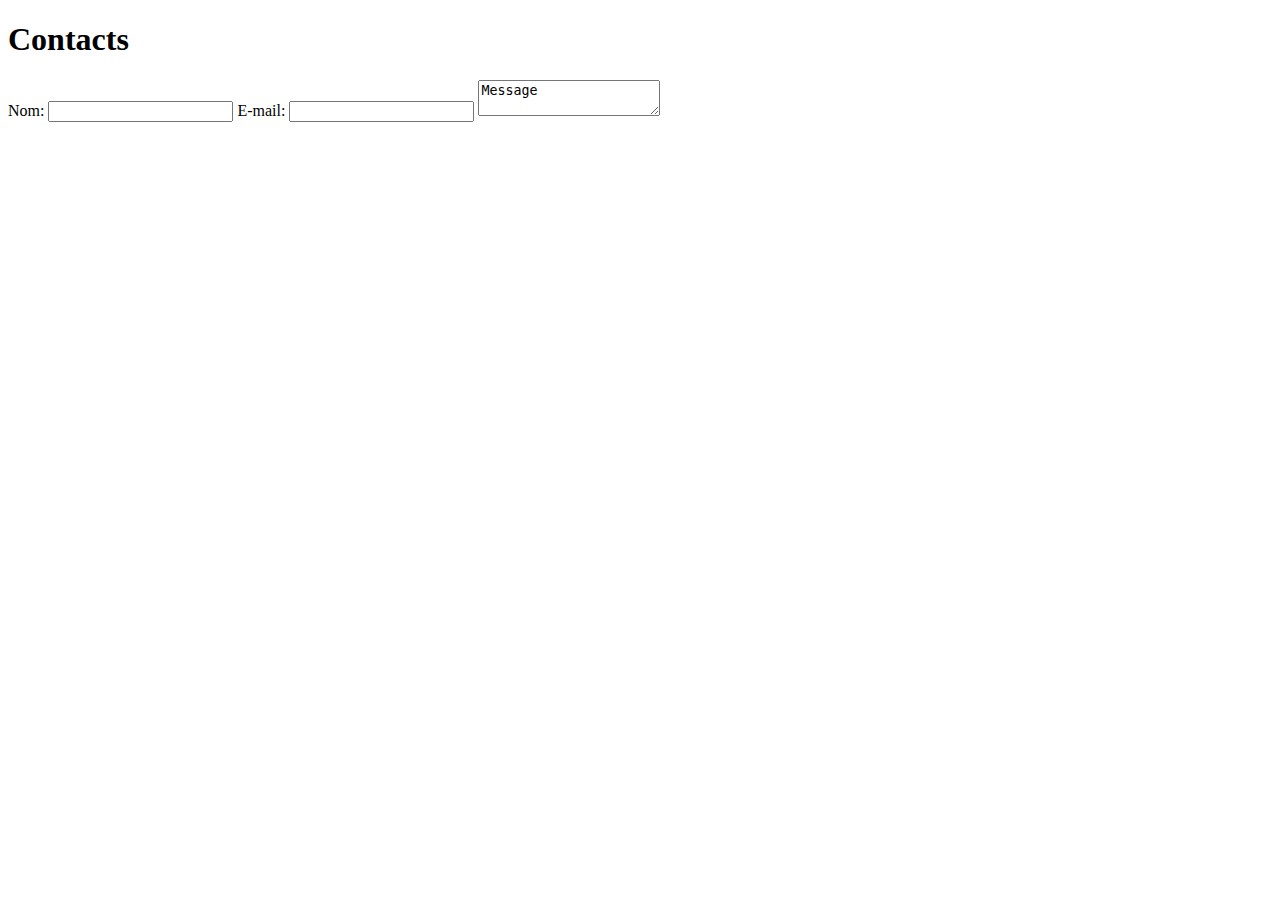
<file: src/contacts.html>
<!DOCTYPE html>
<html lang="en">
<head>
    <meta charset="UTF-8">
    <meta name="viewport" content="width=device-width, initial-scale=1.0">
    <!doctype html>
    <link href="style.css">
</head>
<body>
  <h1 class="text-2xl"> Contacts
</h1>
<form>
    <label for="name">Nom:</label>
    <input type="email" id="mail" name="mail"  required >
    <label for="mail">E-mail:</label>
    <input type="email" id="mail" name="mail">
    <textarea>Message</textarea>
</form>
</body>
</html>
    <title>Document</title>
</file>
